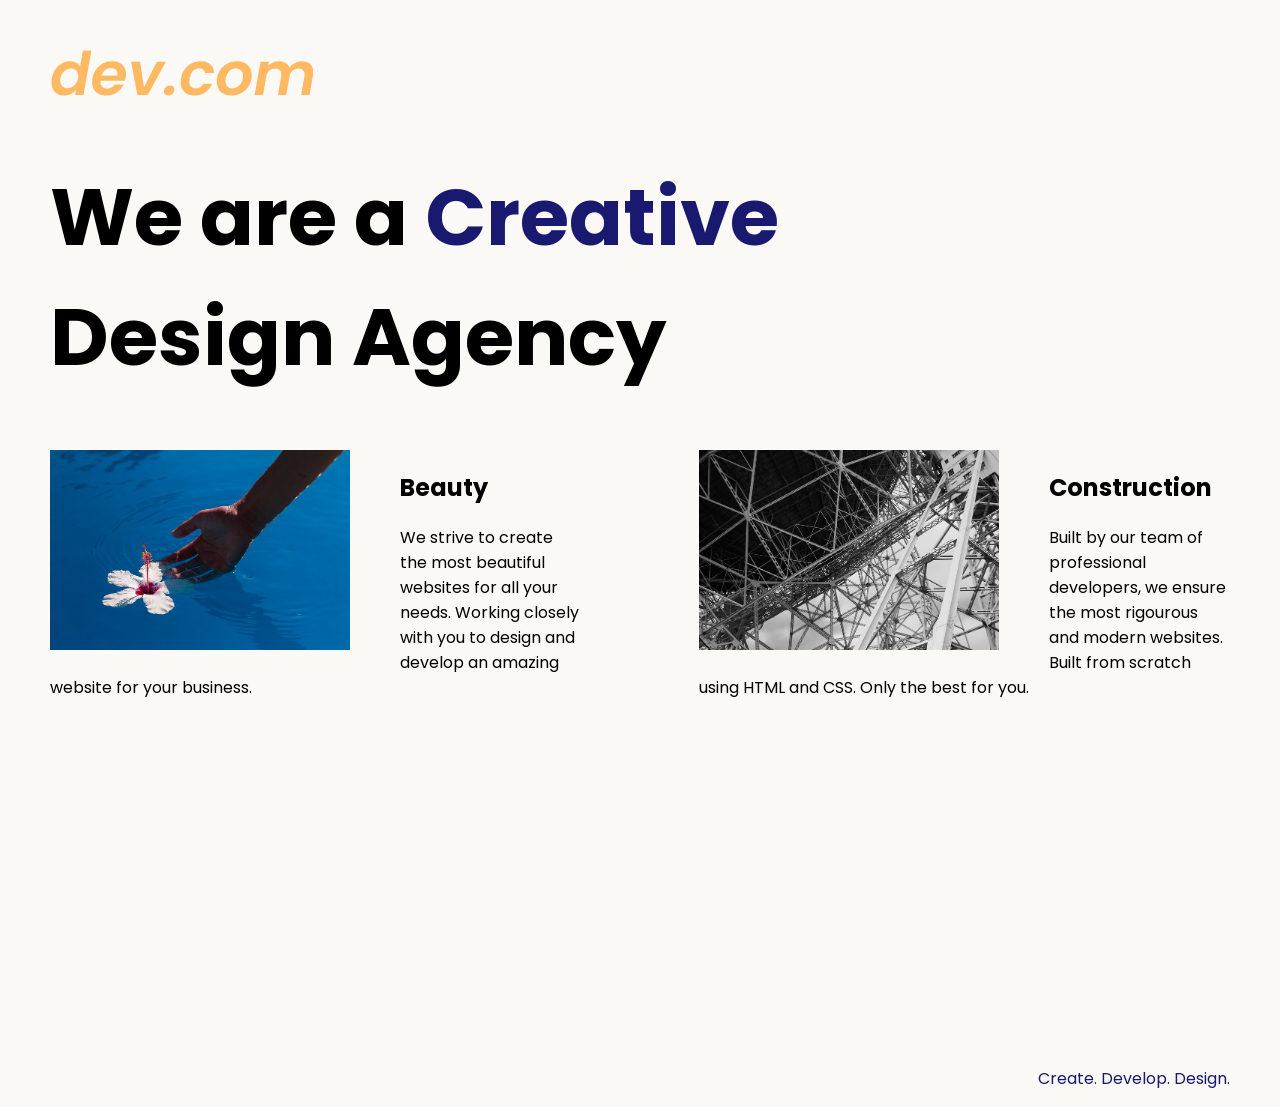
<file: 8.4 Web Design Agency Project/index.html>
<!DOCTYPE html>
<html lang="en">

<head>
  <meta charset="UTF-8">
  <meta name="viewport" content="width=device-width, initial-scale=1.0">
  <title>Agency</title>
  <link rel="stylesheet" href="./style.css">
  <link rel="preconnect" href="https://fonts.googleapis.com">
  <link rel="preconnect" href="https://fonts.gstatic.com" crossorigin>
  <link href="https://fonts.googleapis.com/css2?family=Poppins:wght@400;700&display=swap" rel="stylesheet">
</head>

<body>
  <div class="main">
    <img class="logo" src="./assets/images/logo.png" alt="logo">
    <h1>We are a <span>Creative</span> </br>Design Agency</h1>
    <div class="left card"><img class="tile-image" src="./assets/images/beautiful.jpg" alt="hand and flower in water">
      <h2 class="card-title">Beauty</h2>
      <p class="card-text">We strive to create the most beautiful websites for all your needs. Working closely with you
        to
        design and
        develop an amazing website for your business.</p>
    </div>

    <div class="right card"><img class="tile-image" src="./assets/images/construction.jpg" alt="metal structure">
      <h2 class="card-title">Construction</h2>
      <p>Built by our team of professional developers, we ensure the most rigourous and modern websites. Built from
        scratch using HTML and CSS. Only the best for you.</p>
    </div>

  </div>
  <footer>
    <p>Create. Develop. Design.</p>
  </footer>
</body>

</html>
</file>
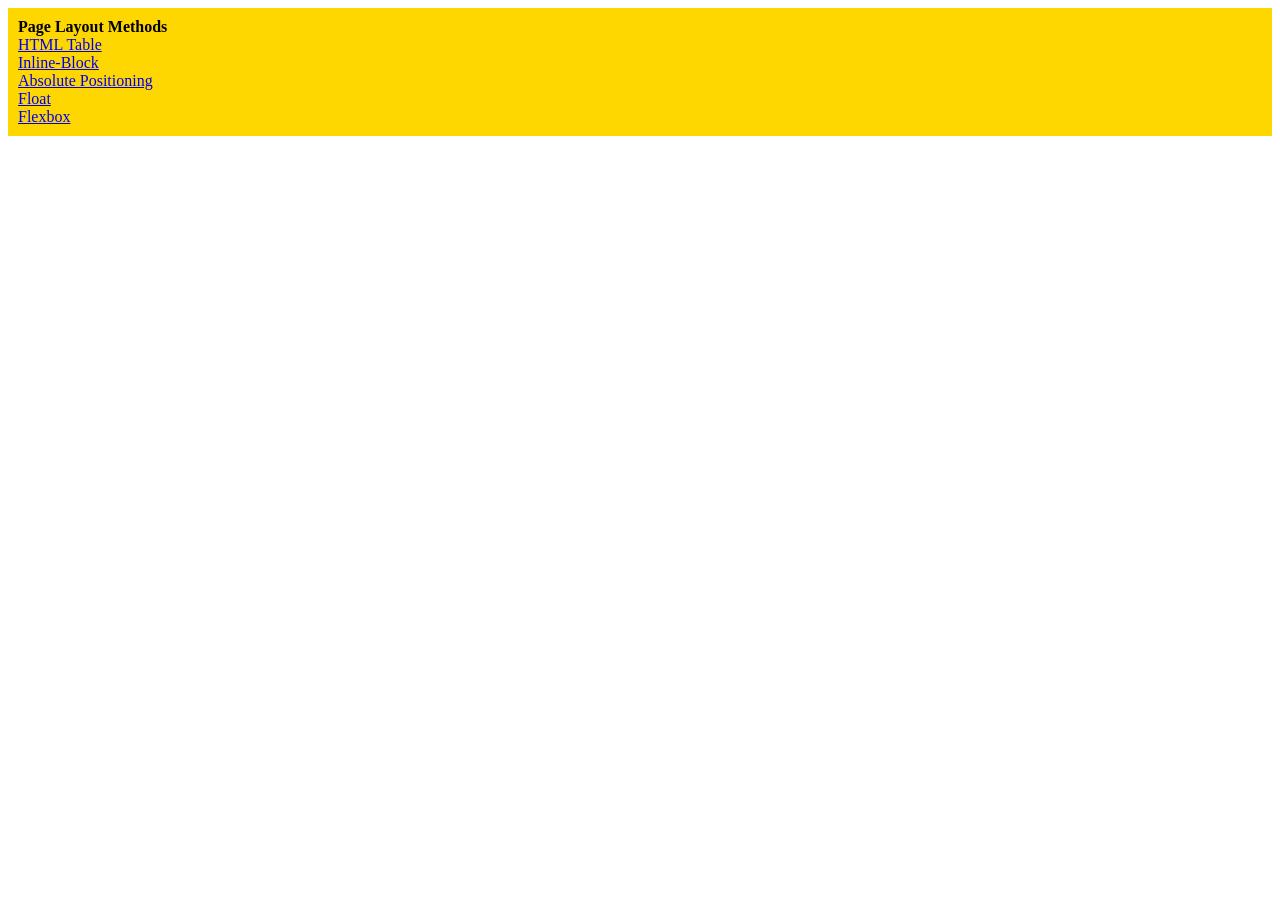
<file: 9.0 Display Flex/index.html>
<!DOCTYPE html>
<html lang="en">

<head>
  <meta charset="UTF-8">
  <meta name="viewport" content="width=device-width, initial-scale=1.0">
  <title>Column Layout Methods</title>
  <style>
    p {
      padding: 0;
      margin: 0;
      font-weight: 700;
    }

    li {
      list-style: none;
    }

    .container {
      padding: 10px;
      background-color: gold;
    }

  </style>
</head>

<body>
  <div class="container">
    <p>Page Layout Methods</p>

    <li><a href="./html-table.html">HTML Table</a></li>
    <li><a href="./inline-block.html">Inline-Block</li>
    <li><a href="./absolute-position.html">Absolute Positioning</li>
    <li><a href="./float.html">Float</li>
    <li><a href="./flex.html">Flexbox</li>

  </div>
</body>

</html>
</file>
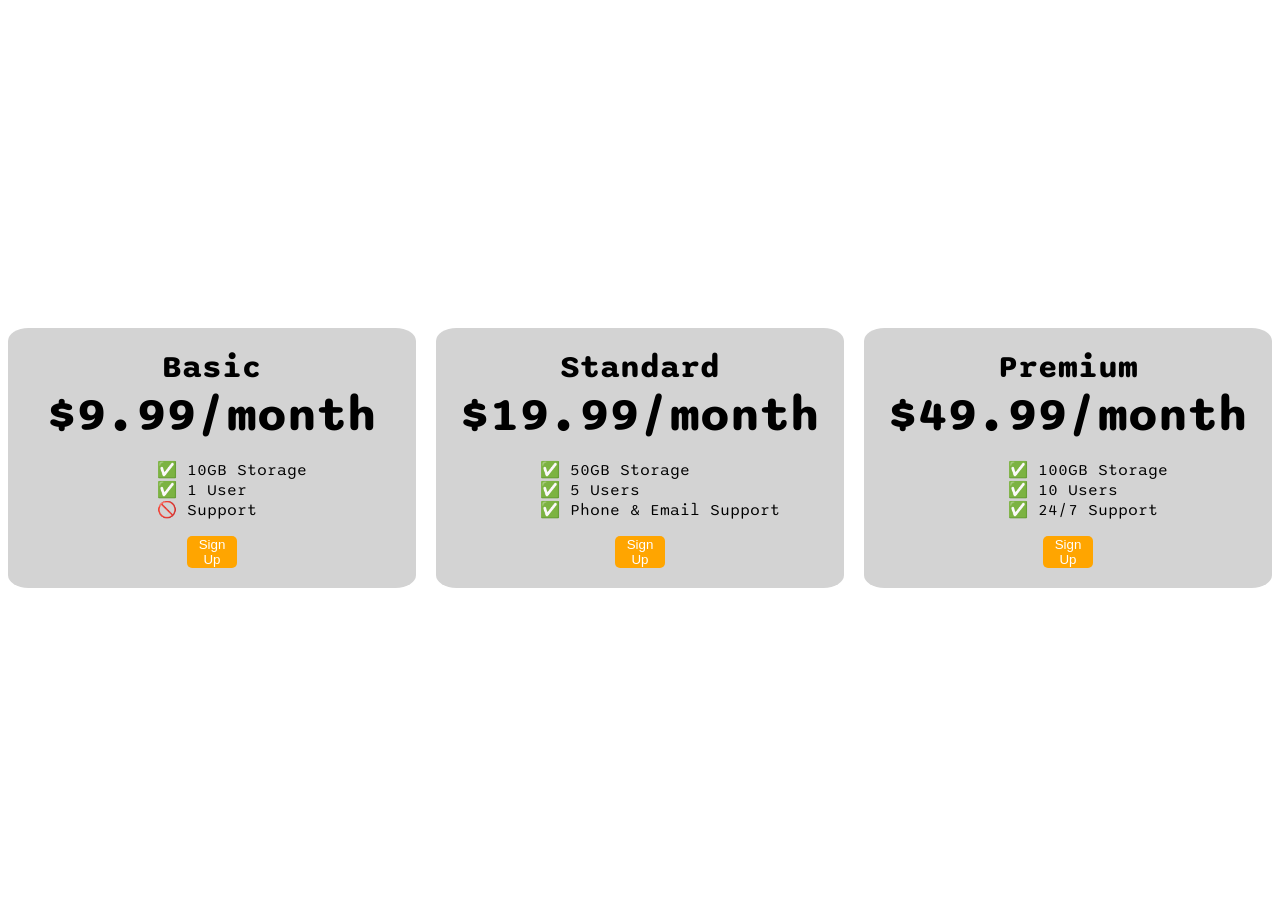
<file: 9.4+Flexbox+Pricing+Table+Project/index.html>
<!DOCTYPE html>
<html>
  <head>
    <title>Flexbox Pricing Table</title>
    <link rel="preconnect" href="https://fonts.googleapis.com" />
    <link rel="preconnect" href="https://fonts.gstatic.com" crossorigin />
    <link
      href="https://fonts.googleapis.com/css2?family=Sono:wght@400;700&display=swap"
      rel="stylesheet"
    />
    <style>
      body {
        font-family: "Sono", sans-serif;
      }
      .pricing-container{
        display: flex;
        flex-direction: row;
        justify-content: center;
        align-items: center;
        height: 100vh;
        gap: 20px;
        }

      .pricing-plan{
        background-color: lightgray;
        display: flex;
        flex: 1;
        flex-direction: column;
        align-items: center;
        max-width: 500px;
        padding: 20px 20px 20px 20px;
        border-radius: 5%;
      }
     .plan-features{
        display: flex;
        flex-direction: column;
        flex: 1;
        list-style: none;
        
      }
      .li{
        flex-grow: 1;
      }

      .plan-button{
        background-color: orange;
        color: white;
        max-width: 50px;
        border: 0;
        border-radius: 5px;
      }
       .plan-title{
        font-size: 2rem;
        font-weight: bold;

        
        
      }
      .plan-price{
        font-size: 3rem;
        font-weight: bolder;

      } 
      

      /* Hint: What can you do with a media query and flexbox? */
      @media (max-width: 1250px) {
        .pricing-container{
          flex-direction: column;
          height: 100%;
          gap: 20px;
        }
      }
    </style>
  </head>

  <body>
    <div class="pricing-container">
      <div class="pricing-plan">
        <div class="plan-title">Basic</div>
        <div class="plan-price">$9.99/month</div>
        <ul class="plan-features">
          <li>✅ 10GB Storage</li>
          <li>✅ 1 User</li>
          <li>🚫 Support</li>
        </ul>
        <button class="plan-button">Sign Up</button>
      </div>
      <div class="pricing-plan">
        <div class="plan-title">Standard</div>
        <div class="plan-price">$19.99/month</div>
        <ul class="plan-features">
          <li>✅ 50GB Storage</li>
          <li>✅ 5 Users</li>
          <li>✅ Phone &amp; Email Support</li>
        </ul>
        <button class="plan-button">Sign Up</button>
      </div>
      <div class="pricing-plan">
        <div class="plan-title">Premium</div>
        <div class="plan-price">$49.99/month</div>
        <ul class="plan-features">
          <li>✅ 100GB Storage</li>
          <li>✅ 10 Users</li>
          <li>✅ 24/7 Support</li>
        </ul>
        <button class="plan-button">Sign Up</button>
      </div>
    </div>
  </body>
</html>
</file>
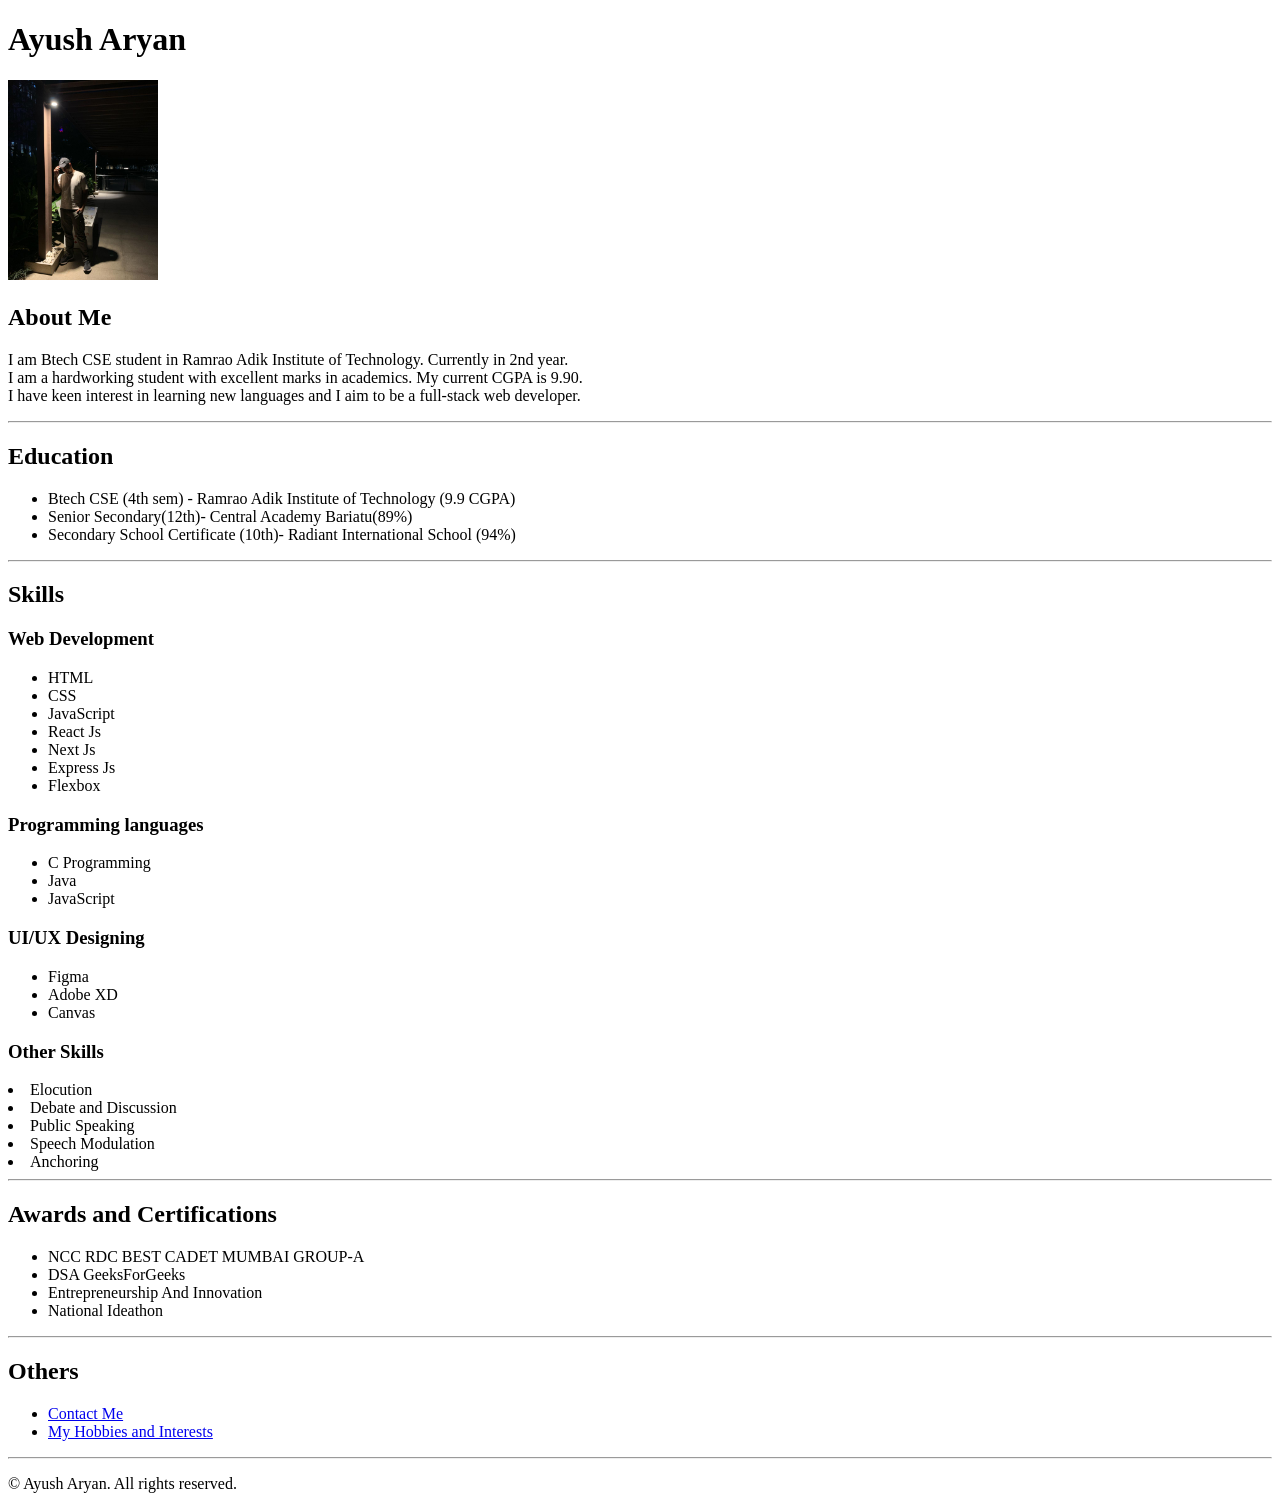
<file: project1 My resume/index.html>
<!DOCTYPE html>
<html lang="en">
<head>
    <meta charset="UTF-8">
    <meta name="viewport" content="width=device-width, initial-scale=1.0">
    <title>My Resume</title>
</head>
<body>
    <h1>Ayush Aryan</h1>
    <img src="./assets/IMG-20240324-WA0020.jpg" alt="Picture of Ayush Aryan" height="200">
    <h2>About Me</h2>
    <p>I am Btech CSE student in Ramrao Adik Institute of Technology. Currently in 2nd year. <br>
    I am a hardworking student with excellent marks in academics. My current CGPA is 9.90. <br>
     I have keen interest in learning new languages and I aim to be a full-stack web developer.
 </p>

 <hr>

 <h2>Education</h2>
  <ul>
    <li>Btech CSE (4th sem) - Ramrao Adik Institute of Technology (9.9 CGPA)</li>
    <li>Senior Secondary(12th)- Central Academy Bariatu(89%)</li>
    <li>Secondary School Certificate (10th)- Radiant International School (94%)</li>
  </ul>

  <hr>

  <h2>Skills</h2>
  <h3>Web Development</h3>
  <ul>
    <li>HTML</li>
    <li>CSS</li>
    <li>JavaScript</li>
    <li>React Js</li>
    <li>Next Js</li>
    <li>Express Js</li>
    <li>Flexbox</li>
  </ul>
  <h3>Programming languages</h3>
  <ul>
    <li>C Programming</li>
    <li>Java</li>
    <li>JavaScript</li>
  </ul>
  <h3>UI/UX Designing</h3>
  <ul>
    <li>Figma</li>
    <li>Adobe XD</li>
    <li>Canvas</li>
  </ul>
<h3>Other Skills</h3>
<li>Elocution</li>
<li>Debate and Discussion</li>
<li>Public Speaking</li>
<li>Speech Modulation</li>
<li>Anchoring</li>

<hr>

<h2>Awards and Certifications</h2>
<ul>
    <li>NCC RDC BEST CADET MUMBAI GROUP-A</li>
    <li>DSA GeeksForGeeks</li>
    <li>Entrepreneurship And Innovation</li>
    <li>National Ideathon</li>
</ul>

<hr>

<h2>Others</h2>
<ul>
    <li><a href="./public/ContactMe.html">Contact Me</a></li>
    <li><a href="./public/MyHobbies.html">My Hobbies and Interests</a></li>
</ul>

<hr>

<footer><p>© Ayush Aryan. All rights reserved. </p></footer>

</body>
</html>
</file>
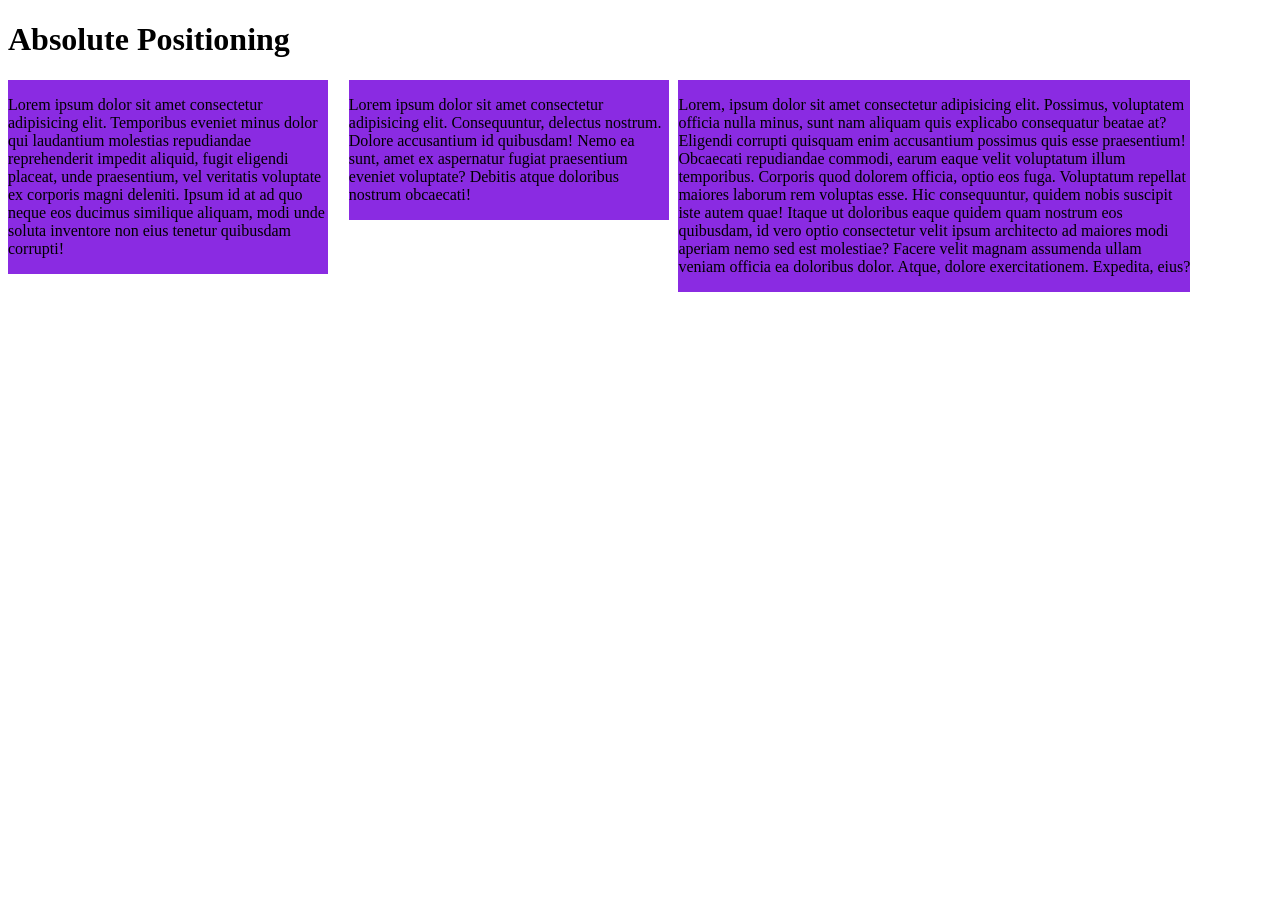
<file: 9.0 Display Flex/absolute-position.html>
<!DOCTYPE html>
<html lang="en">

<head>
  <meta charset="UTF-8">
  <meta name="viewport" content="width=device-width, initial-scale=1.0">
  <title>Absolute Positioning</title>
  <style>
    div {
      position: relative;
      display: inline-block;
      background-color: blueviolet;
    }

    .one {
      width: 25%;
      position: absolute;
    }

    .two {
      position: absolute;
      left: 27.25%;
      width: 25%;
    }

    .three {
      position: absolute;
      left: 53%;
      width: 40%;
    }
  </style>
</head>

<body>

  <body>
<h1>Absolute Positioning</h1>
    <div class="one">
      <p>Lorem ipsum dolor sit amet consectetur adipisicing elit. Temporibus eveniet minus dolor qui laudantium
        molestias repudiandae reprehenderit impedit aliquid, fugit eligendi placeat, unde praesentium, vel veritatis
        voluptate ex corporis magni deleniti. Ipsum id at ad quo neque eos ducimus similique aliquam, modi unde soluta
        inventore non eius tenetur quibusdam corrupti!</p>
    </div>
    <div class="two">
      <p>Lorem ipsum dolor sit amet consectetur adipisicing elit. Consequuntur, delectus nostrum. Dolore accusantium id
        quibusdam! Nemo ea sunt, amet ex aspernatur fugiat praesentium eveniet voluptate? Debitis atque doloribus
        nostrum obcaecati!</p>
    </div>
    <div class="three">
      <p>Lorem, ipsum dolor sit amet consectetur adipisicing elit. Possimus, voluptatem officia nulla minus, sunt nam
        aliquam quis explicabo consequatur beatae at? Eligendi corrupti quisquam enim accusantium possimus quis esse
        praesentium! Obcaecati repudiandae commodi, earum eaque velit voluptatum illum temporibus. Corporis quod dolorem
        officia, optio eos fuga. Voluptatum repellat maiores laborum rem voluptas esse. Hic consequuntur, quidem nobis
        suscipit iste autem quae! Itaque ut doloribus eaque quidem quam nostrum eos quibusdam, id vero optio consectetur
        velit ipsum architecto ad maiores modi aperiam nemo sed est molestiae? Facere velit magnam assumenda ullam
        veniam officia ea doloribus dolor. Atque, dolore exercitationem. Expedita, eius?</p>
    </div>
  </body>

</html>
</file>
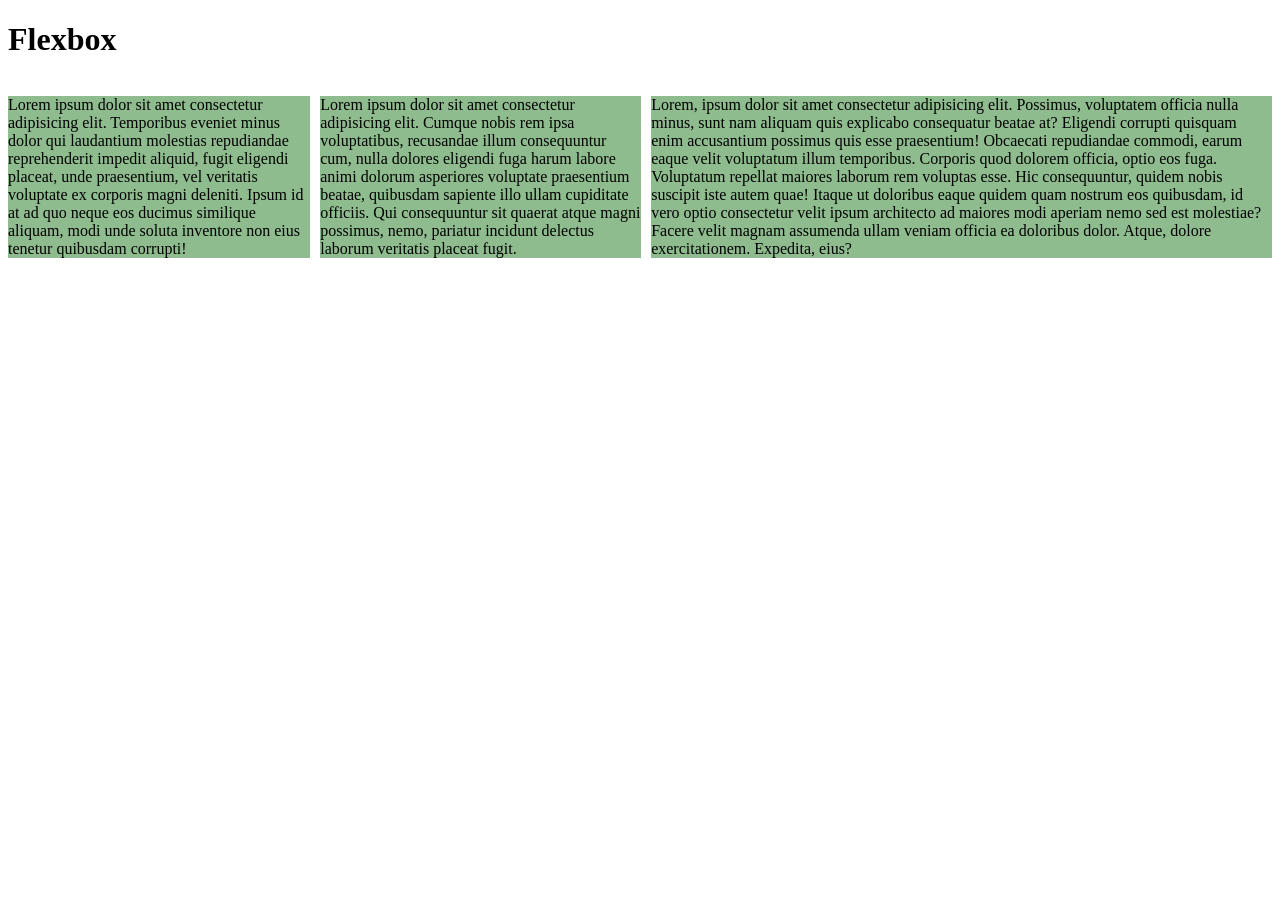
<file: 9.0 Display Flex/flex.html>
<!DOCTYPE html>
<html lang="en">

<head>
  <meta charset="UTF-8">
  <meta name="viewport" content="width=device-width, initial-scale=1.0">
  <title>Flexbox</title>
  <style>
    .container {
      display: flex;
      gap: 10px;
    }

    p {
      background-color: darkseagreen;
    }
  </style>
</head>

<body>

  <body>
    <h1>Flexbox</h1>
    <div class="container">
      <div class="one">
        <p>Lorem ipsum dolor sit amet consectetur adipisicing elit. Temporibus eveniet minus dolor qui laudantium
          molestias repudiandae reprehenderit impedit aliquid, fugit eligendi placeat, unde praesentium, vel veritatis
          voluptate ex corporis magni deleniti. Ipsum id at ad quo neque eos ducimus similique aliquam, modi unde soluta
          inventore non eius tenetur quibusdam corrupti!</p>
      </div>
      <div class="two">
        <p>Lorem ipsum dolor sit amet consectetur adipisicing elit. Cumque nobis rem ipsa voluptatibus, recusandae illum
          consequuntur cum, nulla dolores eligendi fuga harum labore animi dolorum asperiores voluptate praesentium
          beatae, quibusdam sapiente illo ullam cupiditate officiis. Qui consequuntur sit quaerat atque magni possimus,
          nemo, pariatur incidunt delectus laborum veritatis placeat fugit.</p>
      </div>
      <div class="three">
        <p>Lorem, ipsum dolor sit amet consectetur adipisicing elit. Possimus, voluptatem officia nulla minus, sunt nam
          aliquam quis explicabo consequatur beatae at? Eligendi corrupti quisquam enim accusantium possimus quis esse
          praesentium! Obcaecati repudiandae commodi, earum eaque velit voluptatum illum temporibus. Corporis quod
          dolorem
          officia, optio eos fuga. Voluptatum repellat maiores laborum rem voluptas esse. Hic consequuntur, quidem nobis
          suscipit iste autem quae! Itaque ut doloribus eaque quidem quam nostrum eos quibusdam, id vero optio
          consectetur
          velit ipsum architecto ad maiores modi aperiam nemo sed est molestiae? Facere velit magnam assumenda ullam
          veniam officia ea doloribus dolor. Atque, dolore exercitationem. Expedita, eius?</p>
      </div>
    </div>
  </body>

</html>
</file>
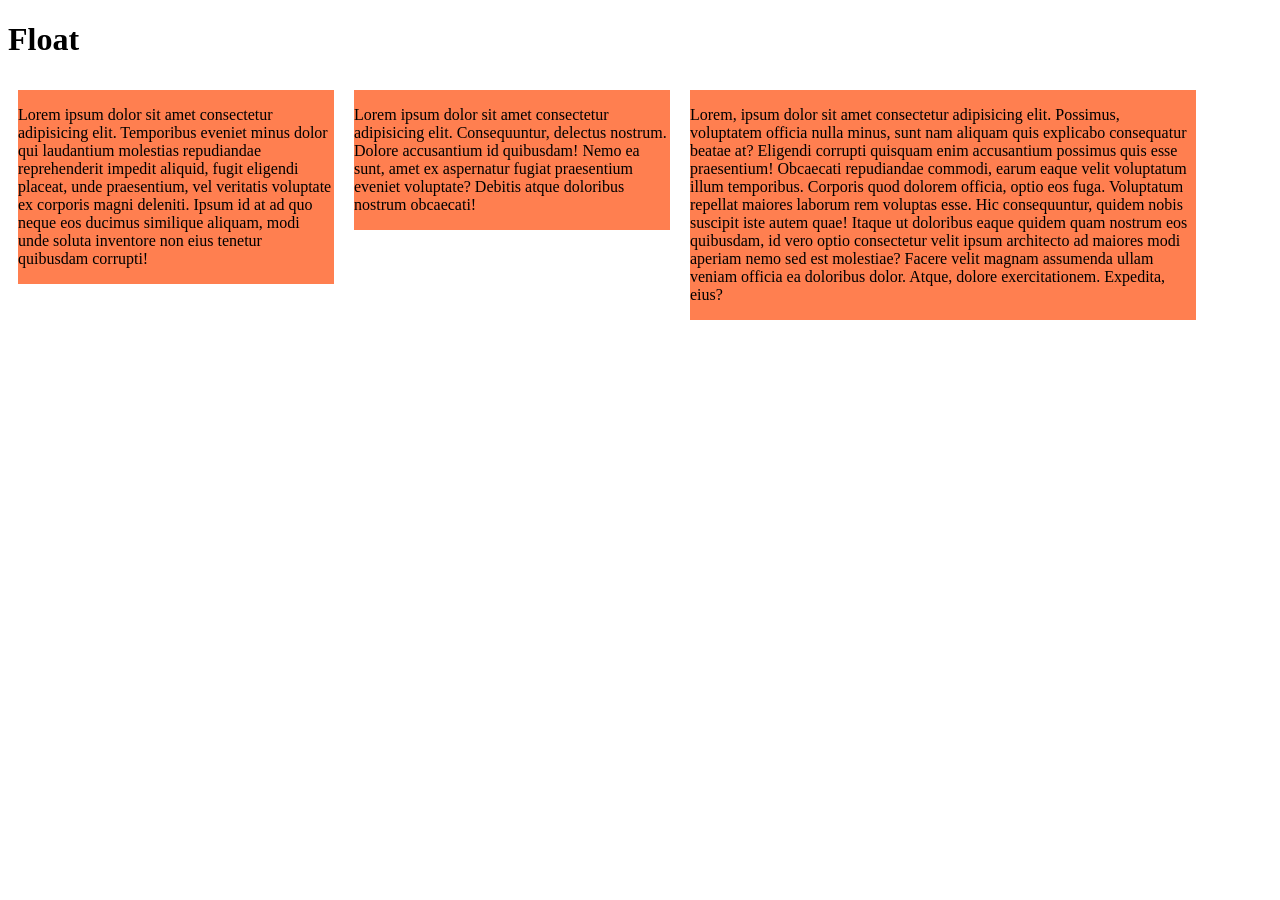
<file: 9.0 Display Flex/float.html>
<!DOCTYPE html>
<html lang="en">

<head>
  <meta charset="UTF-8">
  <meta name="viewport" content="width=device-width, initial-scale=1.0">
  <title>Float</title>
  <style>
    div {
      background-color: coral;
      margin: 10px;
    }

    .one {
      float: left;
      width: 25%;
    }

    .two {
      width: 25%;
      float: left;
    }

    .three {
      float: left;
      width: 40%;
    }
  </style>
</head>

<body>

  <body>
    <h1>Float</h1>
    <div class="one">
      <p>Lorem ipsum dolor sit amet consectetur adipisicing elit. Temporibus eveniet minus dolor qui laudantium
        molestias repudiandae reprehenderit impedit aliquid, fugit eligendi placeat, unde praesentium, vel veritatis
        voluptate ex corporis magni deleniti. Ipsum id at ad quo neque eos ducimus similique aliquam, modi unde soluta
        inventore non eius tenetur quibusdam corrupti!</p>
    </div>
    <div class="two">
      <p>Lorem ipsum dolor sit amet consectetur adipisicing elit. Consequuntur, delectus nostrum. Dolore accusantium id
        quibusdam! Nemo ea sunt, amet ex aspernatur fugiat praesentium eveniet voluptate? Debitis atque doloribus
        nostrum obcaecati!</p>
    </div>
    <div class="three">
      <p>Lorem, ipsum dolor sit amet consectetur adipisicing elit. Possimus, voluptatem officia nulla minus, sunt nam
        aliquam quis explicabo consequatur beatae at? Eligendi corrupti quisquam enim accusantium possimus quis esse
        praesentium! Obcaecati repudiandae commodi, earum eaque velit voluptatum illum temporibus. Corporis quod dolorem
        officia, optio eos fuga. Voluptatum repellat maiores laborum rem voluptas esse. Hic consequuntur, quidem nobis
        suscipit iste autem quae! Itaque ut doloribus eaque quidem quam nostrum eos quibusdam, id vero optio consectetur
        velit ipsum architecto ad maiores modi aperiam nemo sed est molestiae? Facere velit magnam assumenda ullam
        veniam officia ea doloribus dolor. Atque, dolore exercitationem. Expedita, eius?</p>
    </div>
  </body>

</html>
</file>
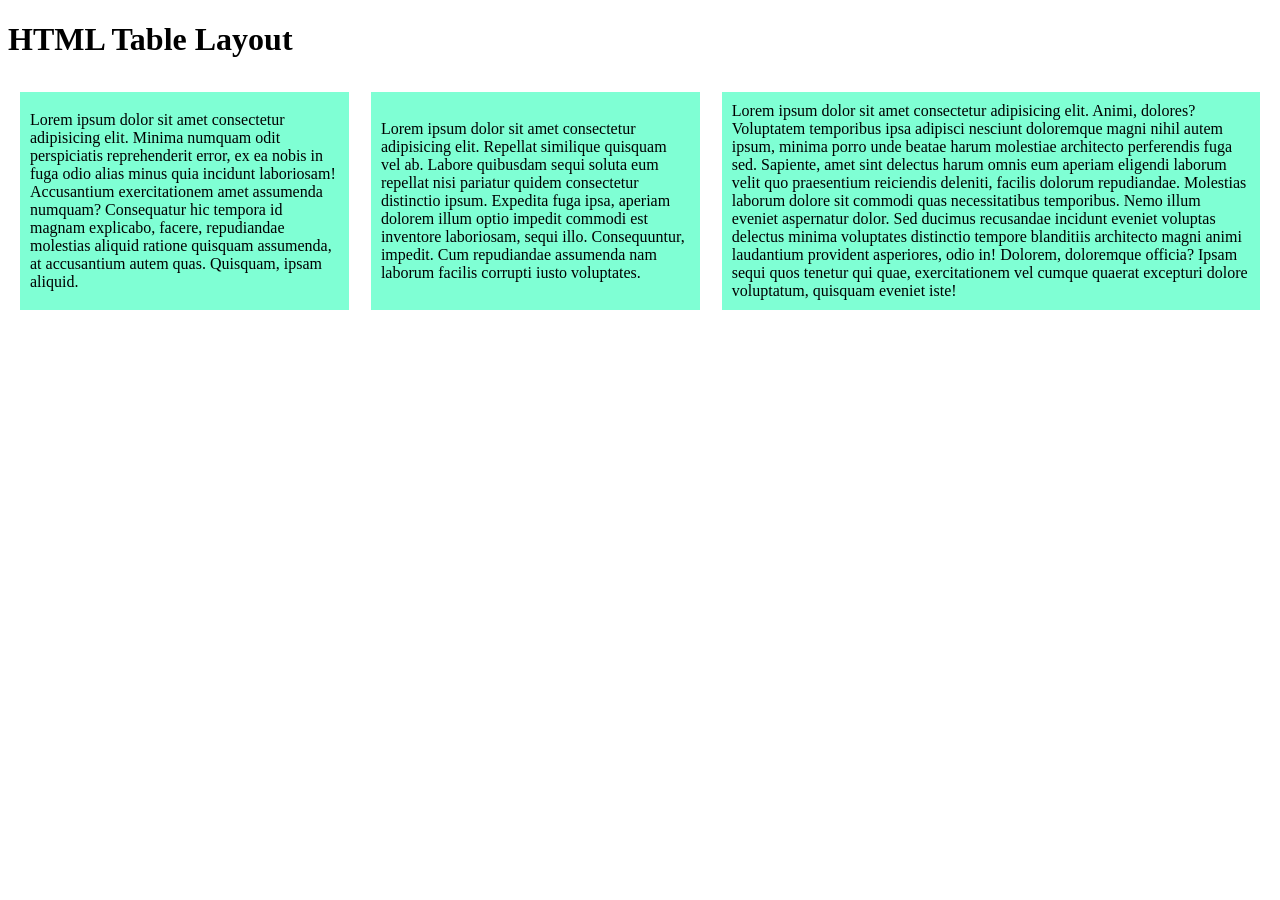
<file: 9.0 Display Flex/html-table.html>
<!DOCTYPE html>
<html lang="en">

<head>
  <meta charset="UTF-8">
  <meta name="viewport" content="width=device-width, initial-scale=1.0">
  <title>HTML Table Layout</title>
  <style>
    table {
      width: 100%;
    }

    td {
      border: 10px solid white;
      padding: 10px;
      background-color: aquamarine;
    }

    .col1 {
      width: 25%;
    }

    .col2 {
      width: 25%;
    }

    .col3 {
      width: 40%;
    }

    ;
  </style>
</head>

<body>
  <h1>HTML Table Layout</h1>
  <table>
    <tr class="row">
      <td class="col1">Lorem ipsum dolor sit amet consectetur adipisicing elit. Minima numquam odit perspiciatis
        reprehenderit error, ex ea nobis in fuga odio alias minus quia incidunt laboriosam! Accusantium exercitationem
        amet assumenda numquam? Consequatur hic tempora id magnam explicabo, facere, repudiandae molestias aliquid
        ratione quisquam assumenda, at accusantium autem quas. Quisquam, ipsam aliquid.</td>
      <td class="col2">Lorem ipsum dolor sit amet consectetur adipisicing elit. Repellat similique quisquam vel ab.
        Labore quibusdam sequi soluta eum repellat nisi pariatur quidem consectetur distinctio ipsum. Expedita fuga
        ipsa, aperiam dolorem illum optio impedit commodi est inventore laboriosam, sequi illo. Consequuntur, impedit.
        Cum repudiandae assumenda nam laborum facilis corrupti iusto voluptates.</td>
      <td class="col3">Lorem ipsum dolor sit amet consectetur adipisicing elit. Animi, dolores? Voluptatem temporibus
        ipsa adipisci nesciunt doloremque magni nihil autem ipsum, minima porro unde beatae harum molestiae architecto
        perferendis fuga sed. Sapiente, amet sint delectus harum omnis eum aperiam eligendi laborum velit quo
        praesentium reiciendis deleniti, facilis dolorum repudiandae. Molestias laborum dolore sit commodi quas
        necessitatibus temporibus. Nemo illum eveniet aspernatur dolor. Sed ducimus recusandae incidunt eveniet voluptas
        delectus minima voluptates distinctio tempore blanditiis architecto magni animi laudantium provident asperiores,
        odio in! Dolorem, doloremque officia? Ipsam sequi quos tenetur qui quae, exercitationem vel cumque quaerat
        excepturi dolore voluptatum, quisquam eveniet iste!</td>
    </tr>
  </table>

</body>

</html>
</file>
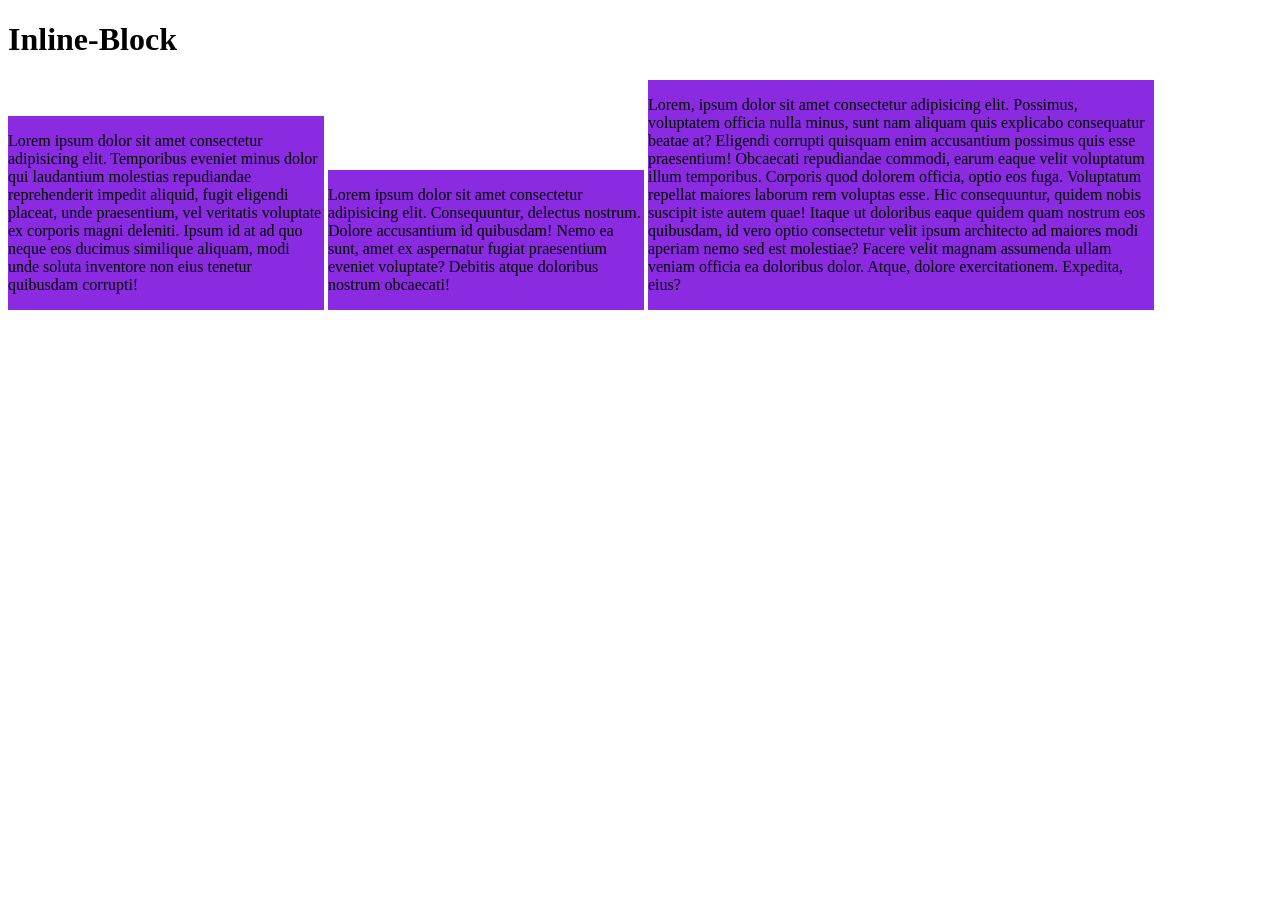
<file: 9.0 Display Flex/inline-block.html>
<!DOCTYPE html>
<html lang="en">

<head>
  <meta charset="UTF-8">
  <meta name="viewport" content="width=device-width, initial-scale=1.0">
  <title>Inline Block</title>
  <style>
    div {
      display: inline-block;
      background-color: blueviolet;
    }

    .one {
      width: 25%;
    }

    .two {
      width: 25%;
    }

    .three {
      width: 40%;
    }
  </style>
</head>

<body>

  <body>
    <h1>Inline-Block</h1>
    <div class="one">
      <p>Lorem ipsum dolor sit amet consectetur adipisicing elit. Temporibus eveniet minus dolor qui laudantium
        molestias repudiandae reprehenderit impedit aliquid, fugit eligendi placeat, unde praesentium, vel veritatis
        voluptate ex corporis magni deleniti. Ipsum id at ad quo neque eos ducimus similique aliquam, modi unde soluta
        inventore non eius tenetur quibusdam corrupti!</p>
    </div>
    <div class="two">
      <p>Lorem ipsum dolor sit amet consectetur adipisicing elit. Consequuntur, delectus nostrum. Dolore accusantium id
        quibusdam! Nemo ea sunt, amet ex aspernatur fugiat praesentium eveniet voluptate? Debitis atque doloribus
        nostrum obcaecati!</p>
    </div>
    <div class="three">
      <p>Lorem, ipsum dolor sit amet consectetur adipisicing elit. Possimus, voluptatem officia nulla minus, sunt nam
        aliquam quis explicabo consequatur beatae at? Eligendi corrupti quisquam enim accusantium possimus quis esse
        praesentium! Obcaecati repudiandae commodi, earum eaque velit voluptatum illum temporibus. Corporis quod dolorem
        officia, optio eos fuga. Voluptatum repellat maiores laborum rem voluptas esse. Hic consequuntur, quidem nobis
        suscipit iste autem quae! Itaque ut doloribus eaque quidem quam nostrum eos quibusdam, id vero optio consectetur
        velit ipsum architecto ad maiores modi aperiam nemo sed est molestiae? Facere velit magnam assumenda ullam
        veniam officia ea doloribus dolor. Atque, dolore exercitationem. Expedita, eius?</p>
    </div>
  </body>

</html>
</file>
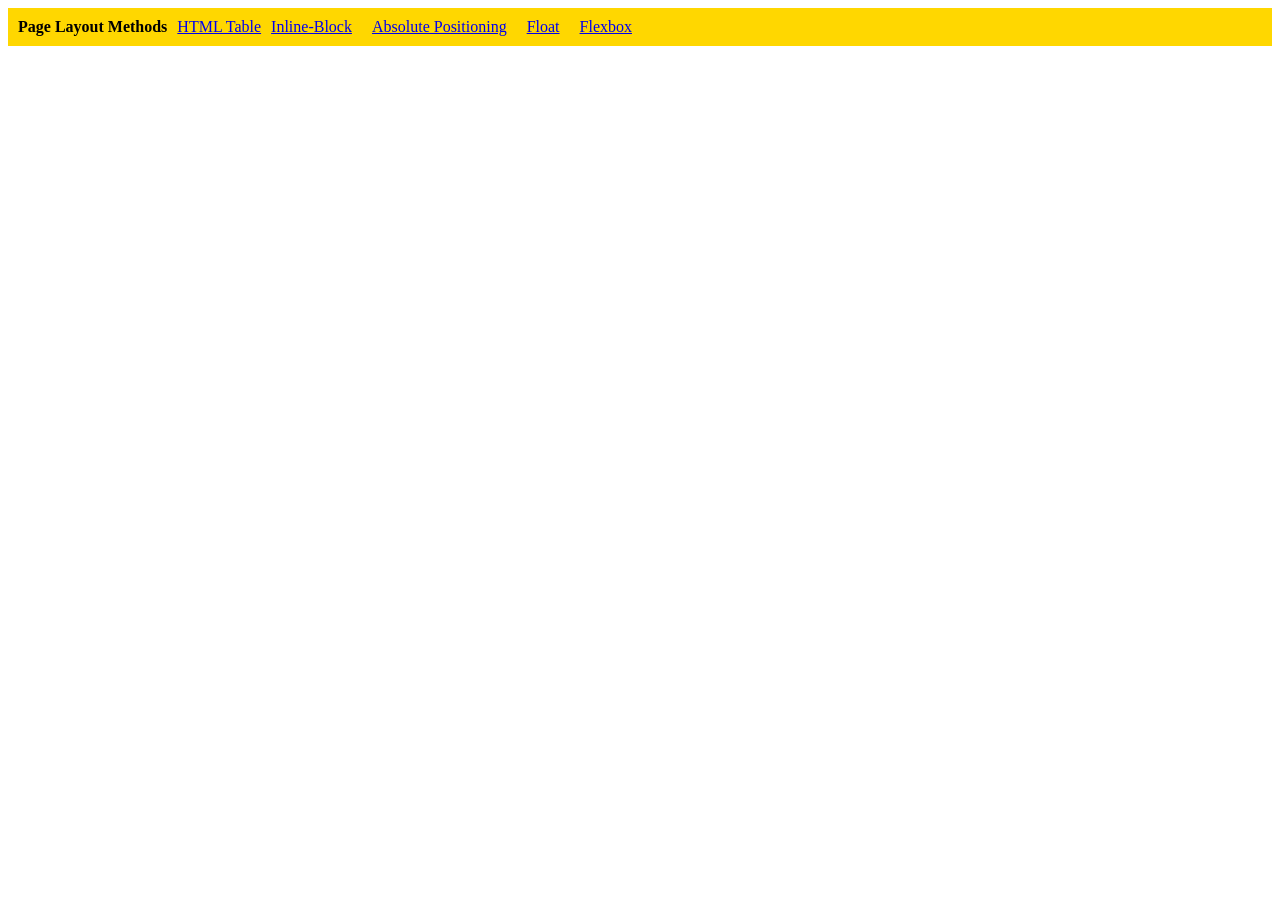
<file: 9.0 Display Flex/solution.html>
<!DOCTYPE html>
<html lang="en">

<head>
  <meta charset="UTF-8">
  <meta name="viewport" content="width=device-width, initial-scale=1.0">
  <title>Column Layout Methods</title>
  <style>
    p {
      font-weight: 700;
      margin: 0;
    }

    li {
      list-style: none;
    }

    .container {
      padding: 10px;
      background-color: gold;
      display: flex;
      gap: 10px;
    }
  </style>
</head>

<body>
  <div class="container">
    <p>Page Layout Methods</p>

    <li><a href="./html-table.html">HTML Table</a></li>
    <li><a href="./inline-block.html">Inline-Block</li>
    <li><a href="./absolute-position.html">Absolute Positioning</li>
    <li><a href="./float.html">Float</li>
    <li><a href="./flex.html">Flexbox</li>

  </div>
</body>

</html>
</file>
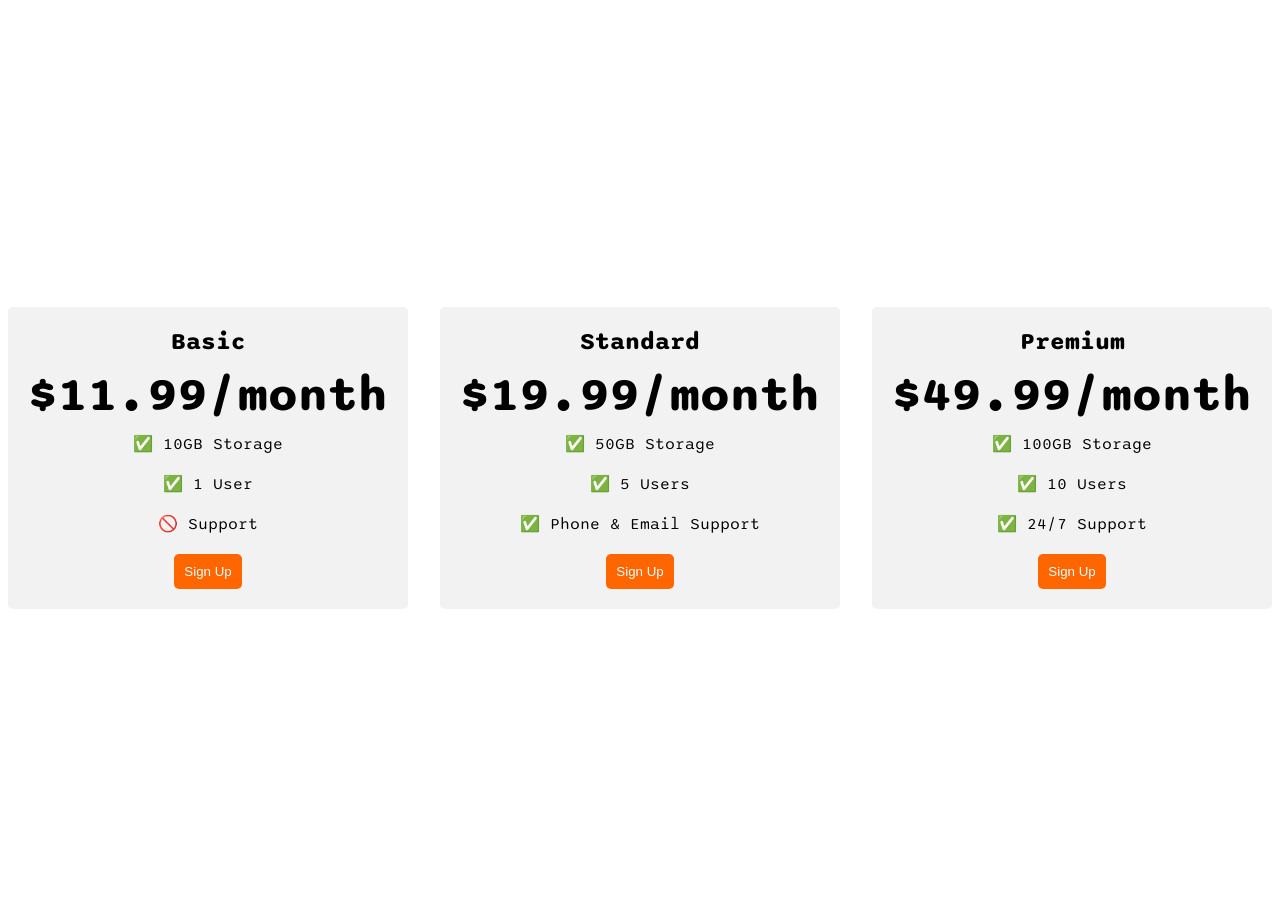
<file: 9.4+Flexbox+Pricing+Table+Project/solution.html>
<!DOCTYPE html>
<html>

<head>
  <title>Flexbox Pricing Table</title>
  <link rel="preconnect" href="https://fonts.googleapis.com">
  <link rel="preconnect" href="https://fonts.gstatic.com" crossorigin>
  <link href="https://fonts.googleapis.com/css2?family=Sono:wght@400;700&display=swap" rel="stylesheet">
  <style>
    body {
      font-family: 'Sono', sans-serif;
    }

    .pricing-container {
      display: flex;
      justify-content: center;
      align-items: center;
      height: 100vh;
      gap: 2rem;
    }

    .pricing-plan {
      flex: 1;
      max-width: 400px;
      padding: 20px;
      background-color: #f2f2f2;
      border-radius: 5px;
      text-align: center;
    }

    .plan-title {
      font-size: 24px;
      font-weight: bold;
      margin-bottom: 10px;
    }

    .plan-price {
      font-size: 48px;
      font-weight: bold;
      margin-bottom: 10px;
    }

    .plan-features {
      list-style: none;
      padding: 0;
      margin: 0;
    }

    .plan-features li {
      margin-bottom: 20px;
    }

    .plan-button {
      padding: 10px;
      background-color: #ff6600;
      color: #fff;
      border-radius: 5px;
      border: none;
    }

    @media (max-width: 1250px) {
      .pricing-container {
        flex-direction: column;
        height: 100%;
      }
    }
  </style>
</head>

<body>
  <div class="pricing-container">
    <div class="pricing-plan">
      <div class="plan-title">Basic</div>
      <div class="plan-price">$11.99/month</div>
      <ul class="plan-features">
        <li>✅ 10GB Storage</li>
        <li>✅ 1 User</li>
        <li>🚫 Support</li>
      </ul>
      <button class="plan-button">Sign Up</a>
    </div>
    <div class="pricing-plan">
      <div class="plan-title">Standard</div>
      <div class="plan-price">$19.99/month</div>
      <ul class="plan-features">
        <li>✅ 50GB Storage</li>
        <li>✅ 5 Users</li>
        <li>✅ Phone &amp; Email Support</li>
      </ul>
      <button class="plan-button">Sign Up</a>
    </div>
    <div class="pricing-plan">
      <div class="plan-title">Premium</div>
      <div class="plan-price">$49.99/month</div>
      <ul class="plan-features">
        <li>✅ 100GB Storage</li>
        <li>✅ 10 Users</li>
        <li>✅ 24/7 Support</li>
      </ul>
      <button class="plan-button">Sign Up</a>
    </div>
  </div>

</body>

</html>
</file>
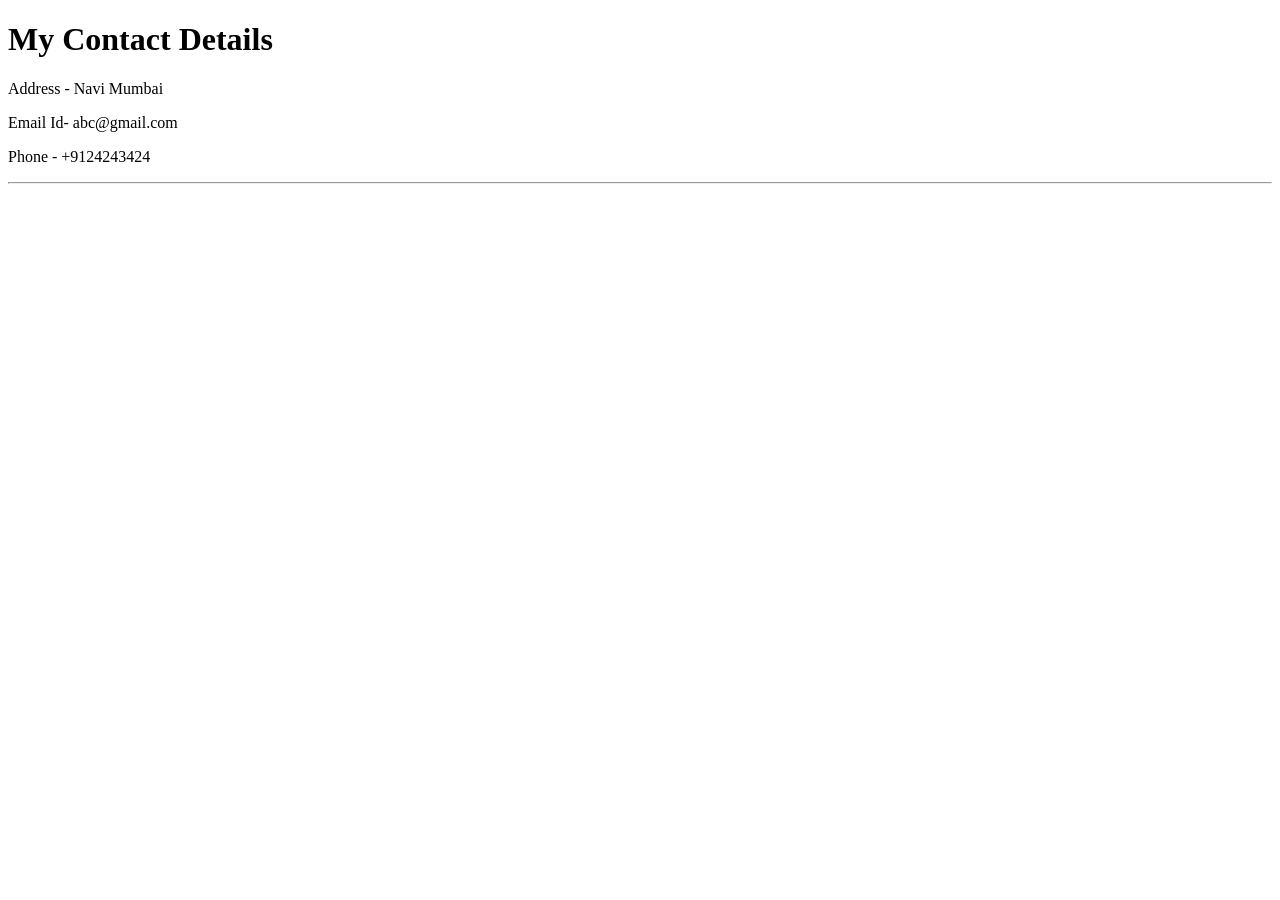
<file: public/ContactMe.html>
<!DOCTYPE html>
<html lang="en">
<head>
    <meta charset="UTF-8">
    <meta name="viewport" content="width=device-width, initial-scale=1.0">
    <title>Contact Me</title>
</head>
<body>
    <h1>My Contact Details</h1>
    <p>Address - Navi Mumbai</p>
    <p>Email Id- abc@gmail.com</p>
    <p>Phone - +9124243424</p>
     <hr>
</body>
</html>
</file>
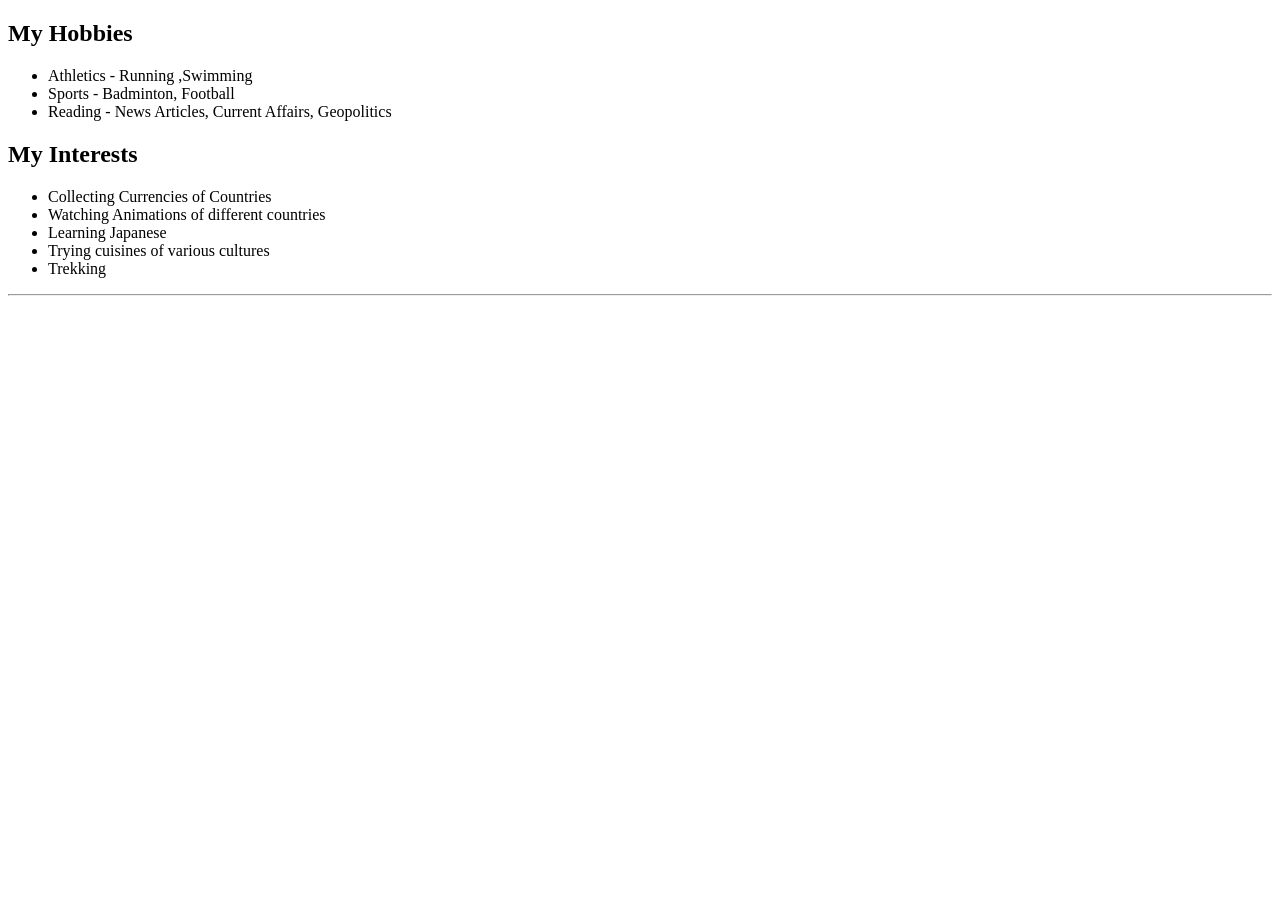
<file: public/MyHobbies.html>
<!DOCTYPE html>
<html lang="en">
<head>
    <meta charset="UTF-8">
    <meta name="viewport" content="width=device-width, initial-scale=1.0">
    <title>My Hobbies</title>
</head>
<body>
    <h2>My Hobbies</h2>
    <ul>
        <li>Athletics - Running ,Swimming</li>
        <li>Sports - Badminton, Football</li>
        <li>Reading - News Articles, Current Affairs, Geopolitics</li>
            </ul>

    <h2>My Interests</h2>
    <ul>
        <li>Collecting Currencies of Countries</li>
        <li>Watching Animations of different countries</li>
        <li>Learning Japanese</li>
        <li>Trying cuisines of various cultures</li>
        <li>Trekking</li>
    </ul>

    <hr>
</body>
</html>
</file>
<file: 8.4 Web Design Agency Project/style.css>
body {
  font-family: "Poppins", sans-serif;
  margin: 50px 50px 0 50px;
  background-color: #faf9f6;
  display: flex;
  flex-direction: column;
  min-height: 95vh;
}
.main {
  flex: 1;
}

h1 {
  font-size: 5rem;
}

footer {
  text-align: right;
  color: midnightblue;
  clear: both;
}


span{
  color: midnightblue;
}

div > div{
  display: inline;
  height: 600px;
  width: 600px;
}

.tile-image{
  height: 200px;
  float: left;
 margin-right: 50px;

}
.card {
  width: 45%;
}

.left {
  float: left;

}

.right{
  float: right;
}

@media ( max-width: 680px){
  h1{
    font-size: 3.5rem;
    text-align: center;
  }

  .card{
    width: 100%;
    display: block;
    margin-bottom: 30px;
    text-align: justify;
  }
  .card img{
    margin-bottom: 10px;
    width: 100%;
    display: inline;
    object-fit: cover;
  }
}
</file>
